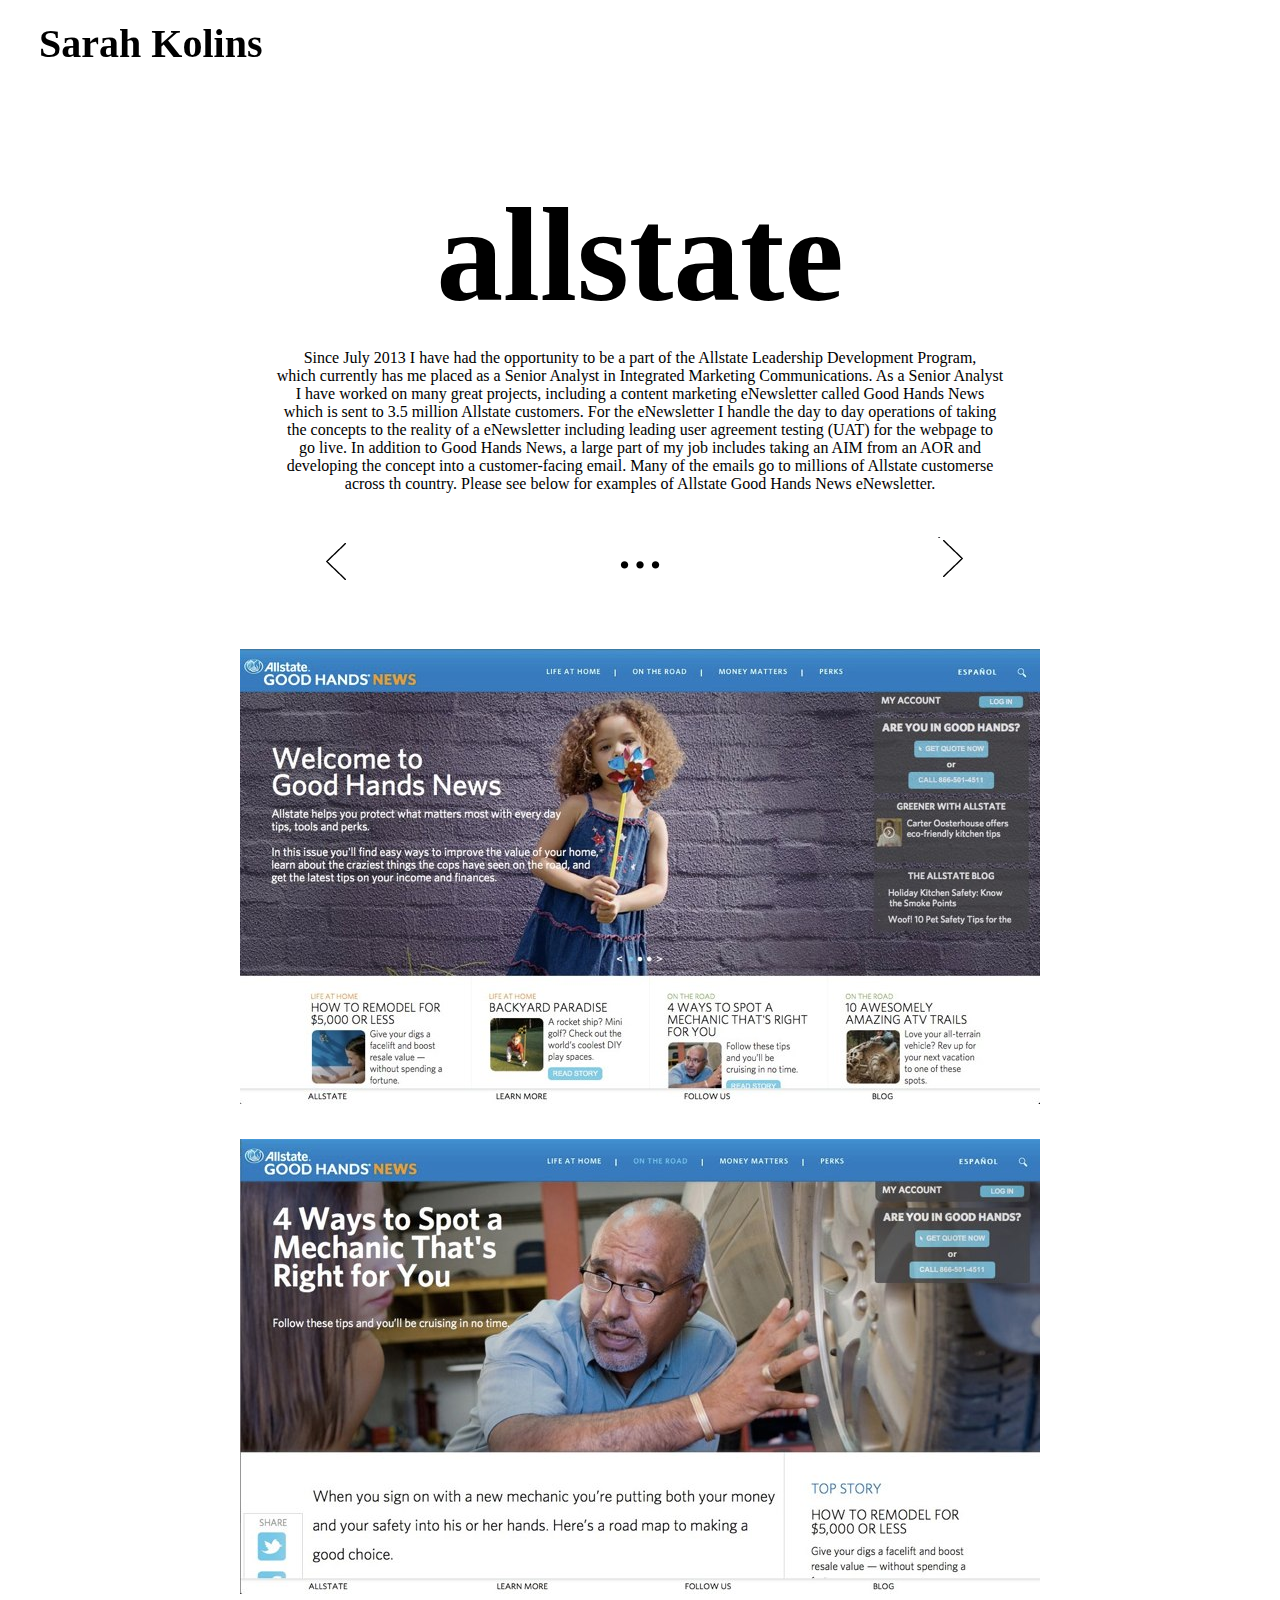
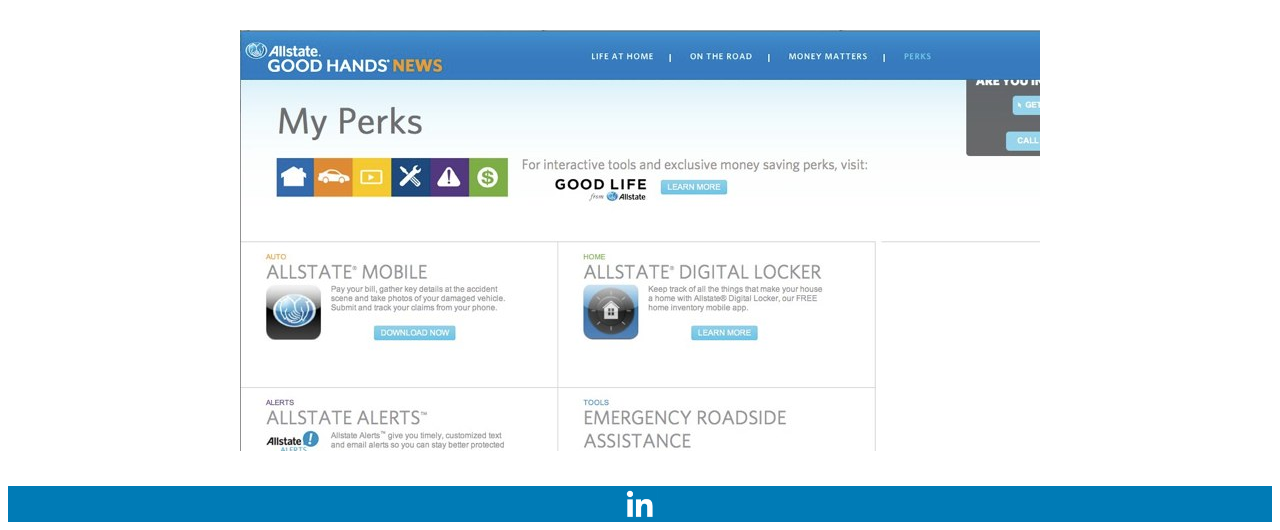
<file: Allstate.html>
<!DOCTYPE html PUBLIC "-//W3C//DTD XHTML 1.0 Transitional//EN" "http://www.w3.org/TR/xhtml1/DTD/xhtml1-transitional.dtd">
<html xmlns="http://www.w3.org/1999/xhtml">
<head>
<meta http-equiv="Content-Type" content="text/html; charset=UTF-8" />
<title>Sarah Kolins' Resume</title>
<link href="CSS.css" rel="stylesheet" type="text/css" />
</head>

<body>
<!--Nav-->
<nav>
	<h4 id="header"><a class="navLinks" href="Sarah Kolins Resume.html">Sarah Kolins</a></h4> 
</nav> 

<!--Allstate-->
	<div class="pageBackgrounds">
		<h5 class="subpageHeadings">allstate</h5>
			<p class="subpageText">Since July 2013 I have had the opportunity to be a part of the Allstate Leadership Development Program,<br /> which currently has me placed as a Senior Analyst in Integrated Marketing Communications. As a Senior Analyst<br /> I have worked on many great projects, including a content marketing eNewsletter called Good Hands News<br /> which is sent to 3.5 million Allstate customers. For the eNewsletter I handle the day to day operations of taking<br /> the concepts to the reality of a eNewsletter including leading user agreement testing (UAT) for the webpage to<br /> go live. In addition to Good Hands News, a large part of my job includes taking an AIM from an AOR and<br /> developing the concept into a customer-facing email.  Many of the emails go to millions of Allstate customerse<br /> across th country. Please see below for examples of Allstate Good Hands News eNewsletter.</p>
	</div>

	<table>
    	<tr>
        	<td><div class="leftArrow"><a href="DeltaSig.html"><img src="Images/Left Arrow.png" /></a></div></td>
            <td><p class="dots"> ...</p></td>
            <td><div class="rightArrow"><a href="Kohls.html"><img src="Images/Right Arrow.png" /></a></div></td>
		</tr>
	</table>                     
    
<!--Image-->
	<img class="subpageImgs" src="Images/Allstate_1.jpg" />
    <img class="subpageImgs" src="Images/Allstate_2.jpg" />
    <img class="subpageImgs" src="Images/Allstate_3.jpg" />

<!--Linkedin-->
<div id="linkedin">
	<a href="http://www.linkedin.com/pub/sarah-kolins/26/ba4/540"><img id="logo" src="Images/linkedin.png"/></a>
</div>	 
 
</body>
</html>
</file>
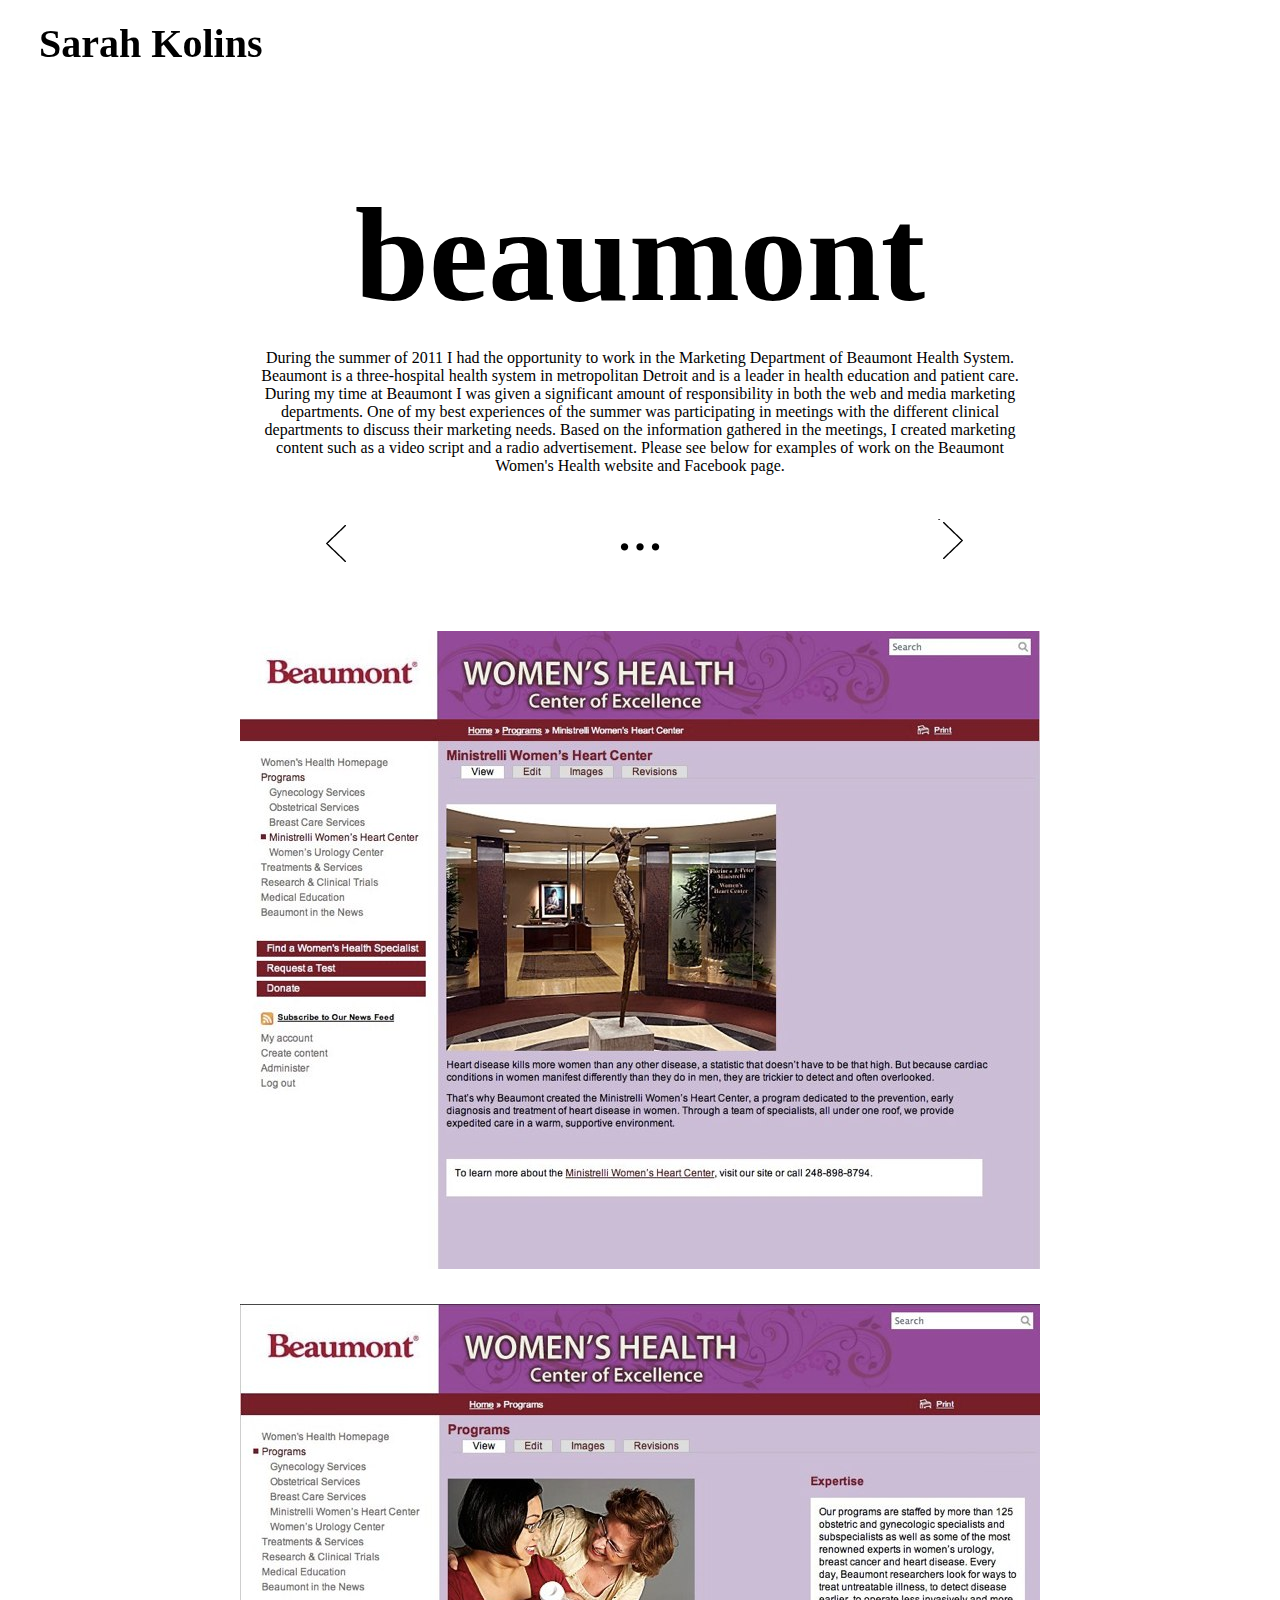
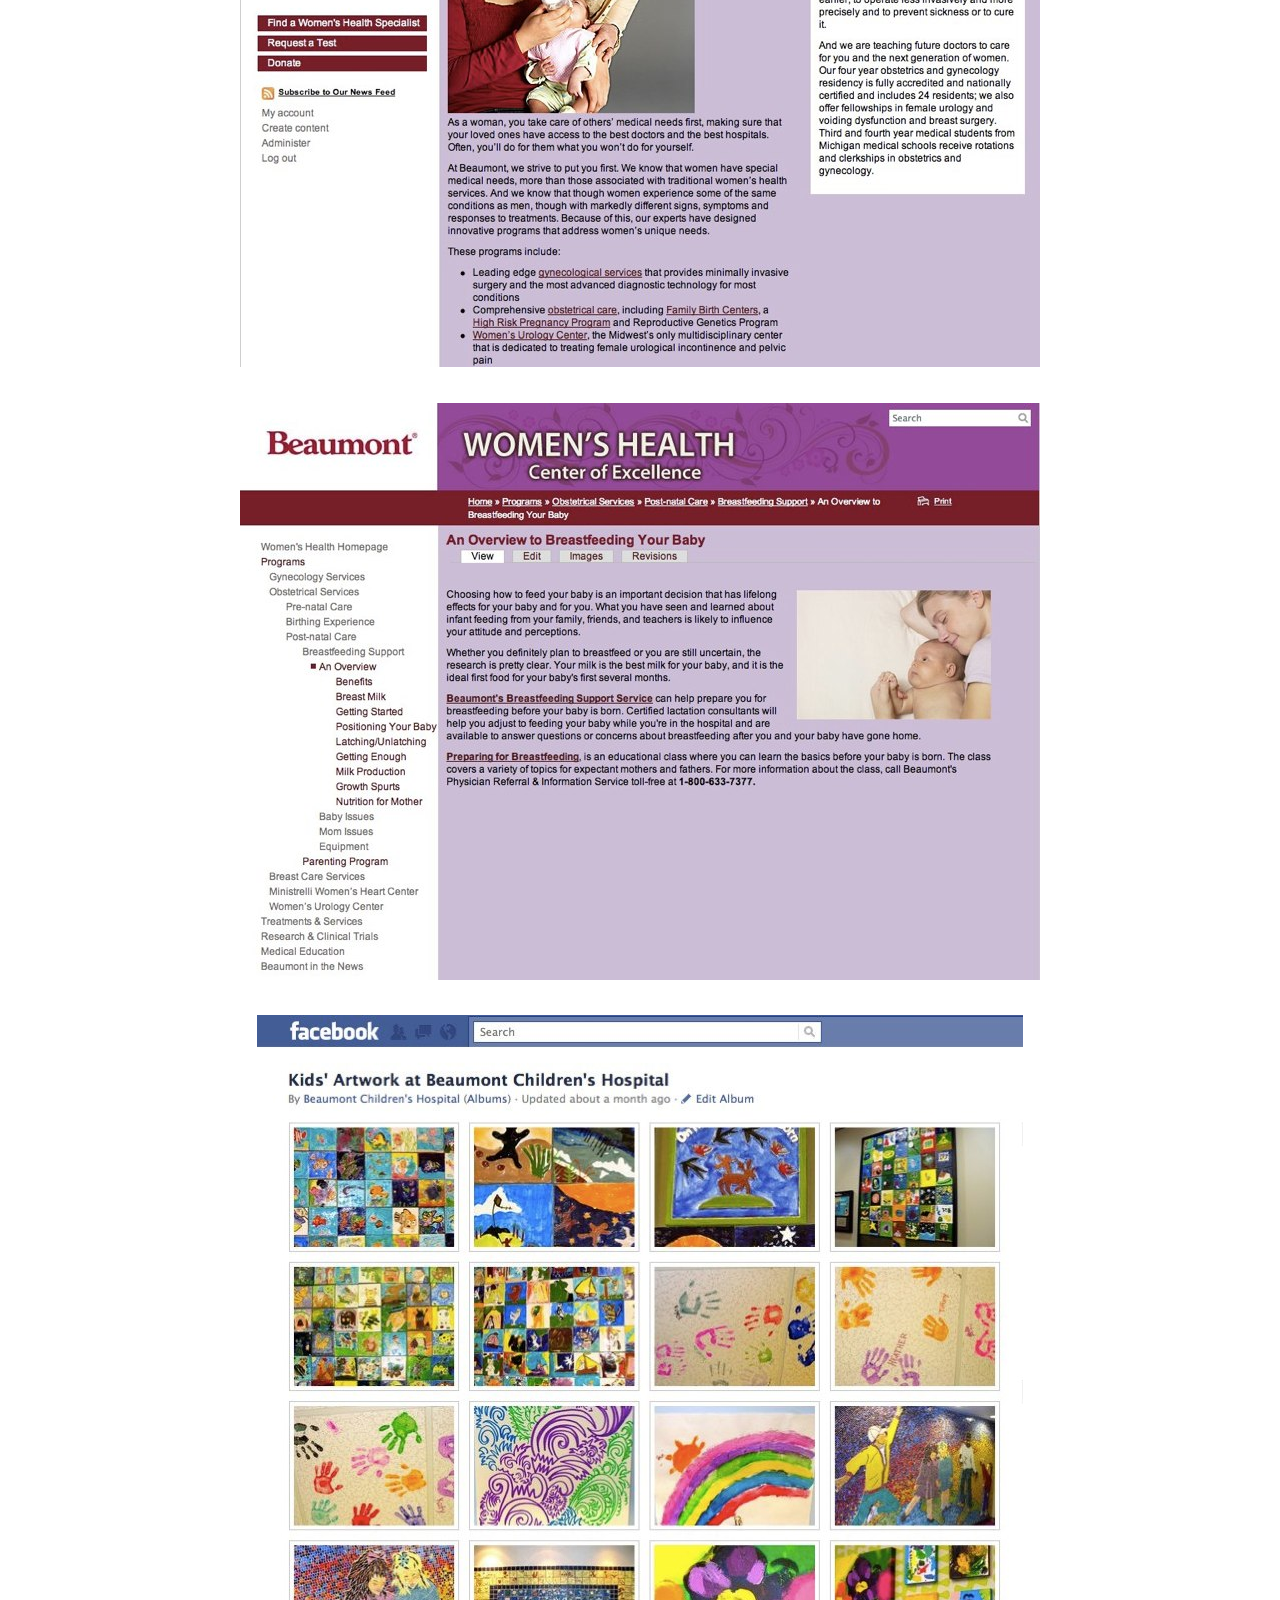
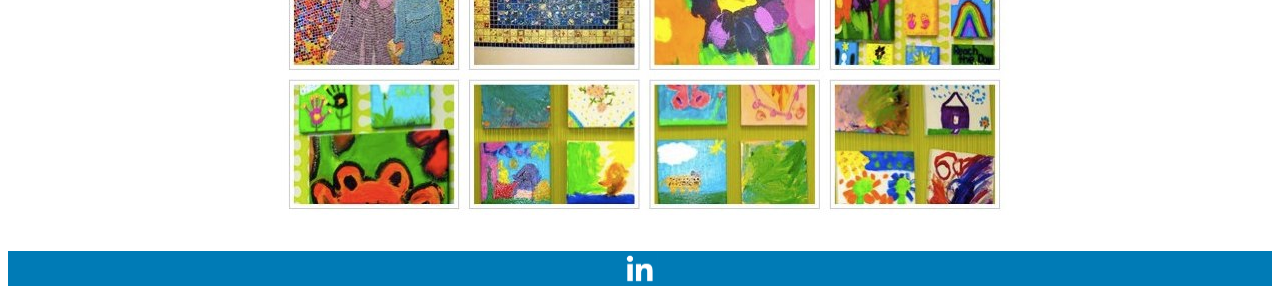
<file: beaumont.html>
<!DOCTYPE html PUBLIC "-//W3C//DTD XHTML 1.0 Transitional//EN" "http://www.w3.org/TR/xhtml1/DTD/xhtml1-transitional.dtd">
<html xmlns="http://www.w3.org/1999/xhtml">
<head>
<meta http-equiv="Content-Type" content="text/html; charset=UTF-8" />
<title>Sarah Kolins' Resume</title>
<link href="CSS.css" rel="stylesheet" type="text/css" />
<link href="CSS.css" rel="stylesheet" type="text/css" />
</head>

<body>
<!--Nav-->
<nav>
	<h4 id="header"><a class="navLinks" href="Sarah Kolins Resume.html">Sarah Kolins</a></h4>
</nav> 

<!--Beaumont-->
	<div class="pageBackgrounds">
		<h5 class="subpageHeadings">beaumont</h5>
			<p class="subpageText">During  the summer of 2011 I had the opportunity to work in the Marketing Department of Beaumont Health System.<br />Beaumont is a three-hospital health system in metropolitan Detroit and is a leader in health education and patient care.<br /> During my time at Beaumont I was given a significant amount of responsibility in both the web and media marketing<br /> departments. One of my best experiences of the summer was participating in meetings with the different clinical<br /> departments to discuss their marketing needs. Based on the information gathered in the meetings, I created marketing<br /> content such as a video script and a radio advertisement. Please see below for examples of work on the Beaumont<br /> Women's Health website and Facebook page.</p>
	</div>

<table>
    	<tr>
        	<td><div class="leftArrow"><a href="Kohls.html"><img src="Images/Left Arrow.png" /></a></div></td>
            <td><p class="dots"> ...</p></td>
            <td><div class="rightArrow"><a href="DeltaSig.html"><img src="Images/Right Arrow.png" /></a></div></td>
		</tr>
	</table> 
    
<!--Image-->
	<img class="subpageImgs" src="Images/Beaumont_1.jpg" />
    <img class="subpageImgs" src="Images/Beaumont_2.jpg" />
    <img class="subpageImgs" src="Images/Beaumont_3.jpg" />
    <img class="subpageImgs" src="Images/Beaumont_4.jpg" />

<!--Linkedin-->
<div id="linkedin">
	<a href="http://www.linkedin.com/pub/sarah-kolins/26/ba4/540"><img id="logo" src="Images/linkedin.png"/></a>
</div>	 

</body>
</html>
</file>
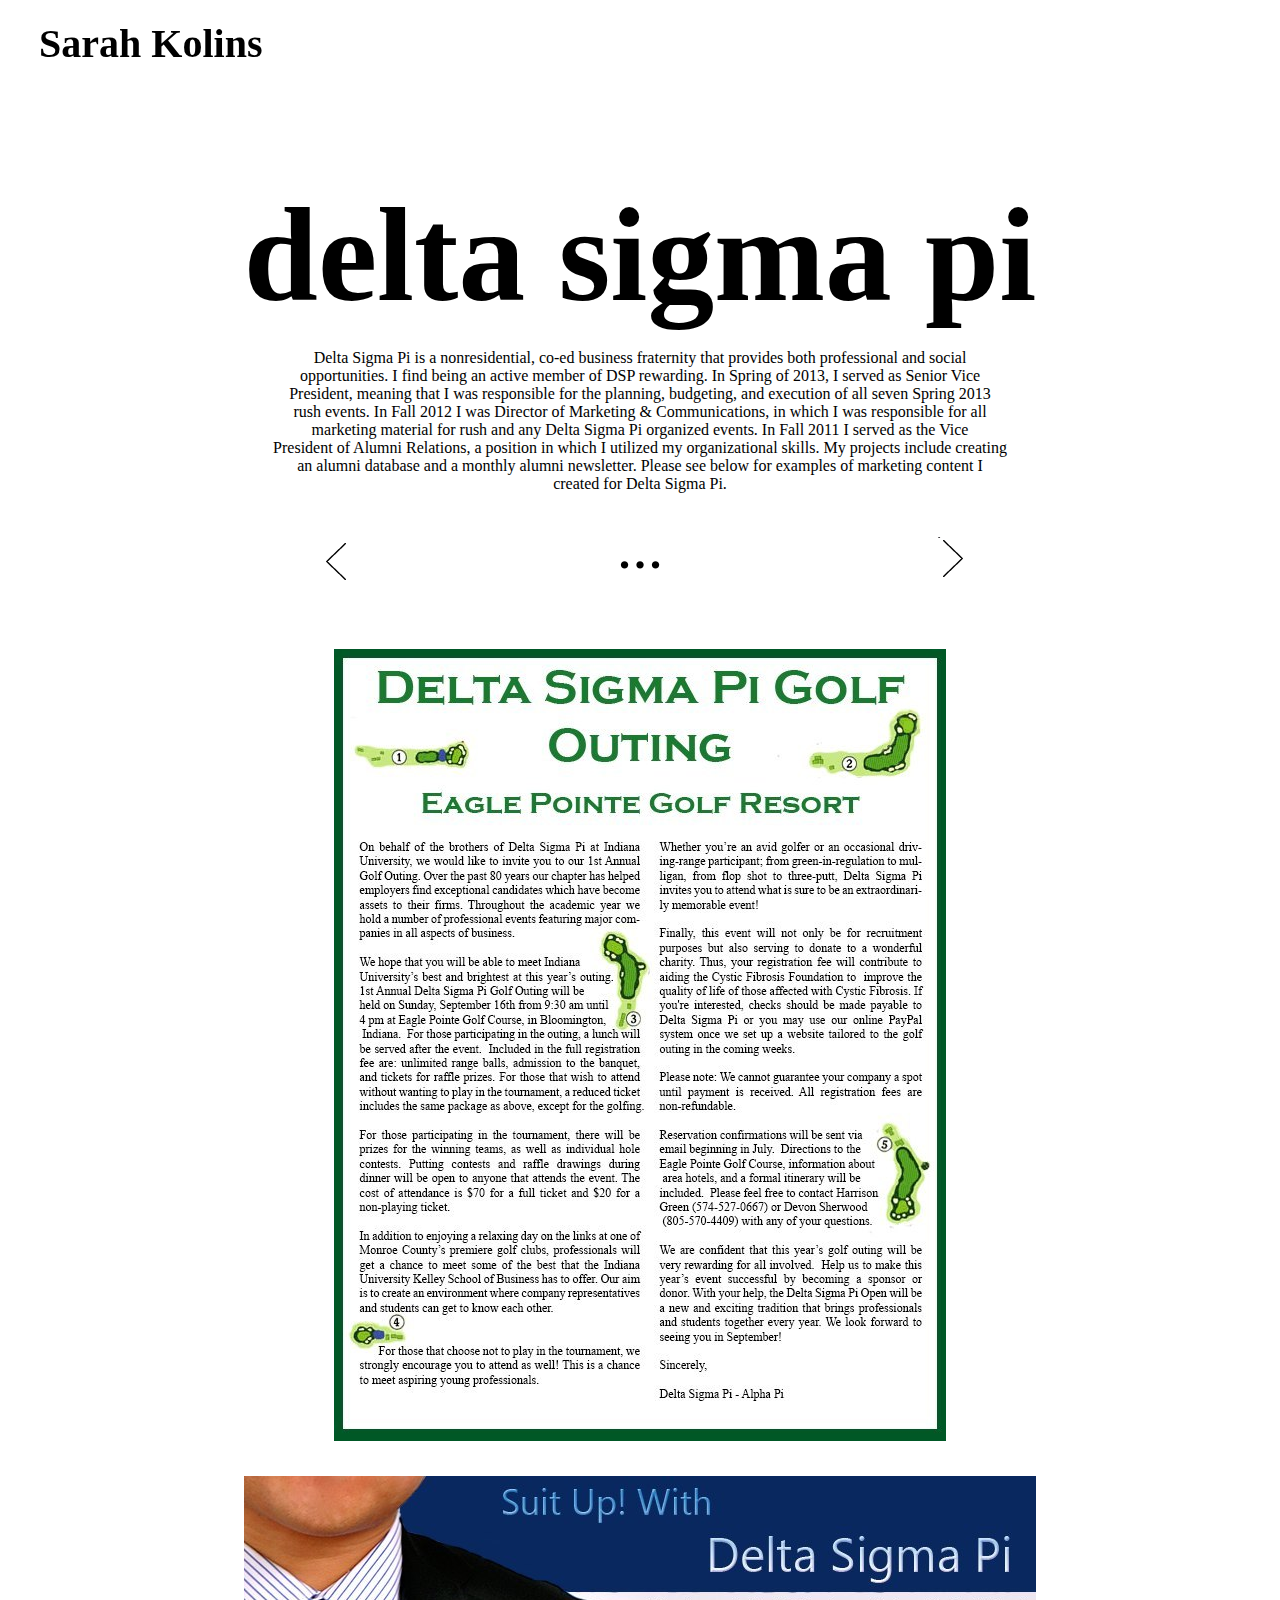
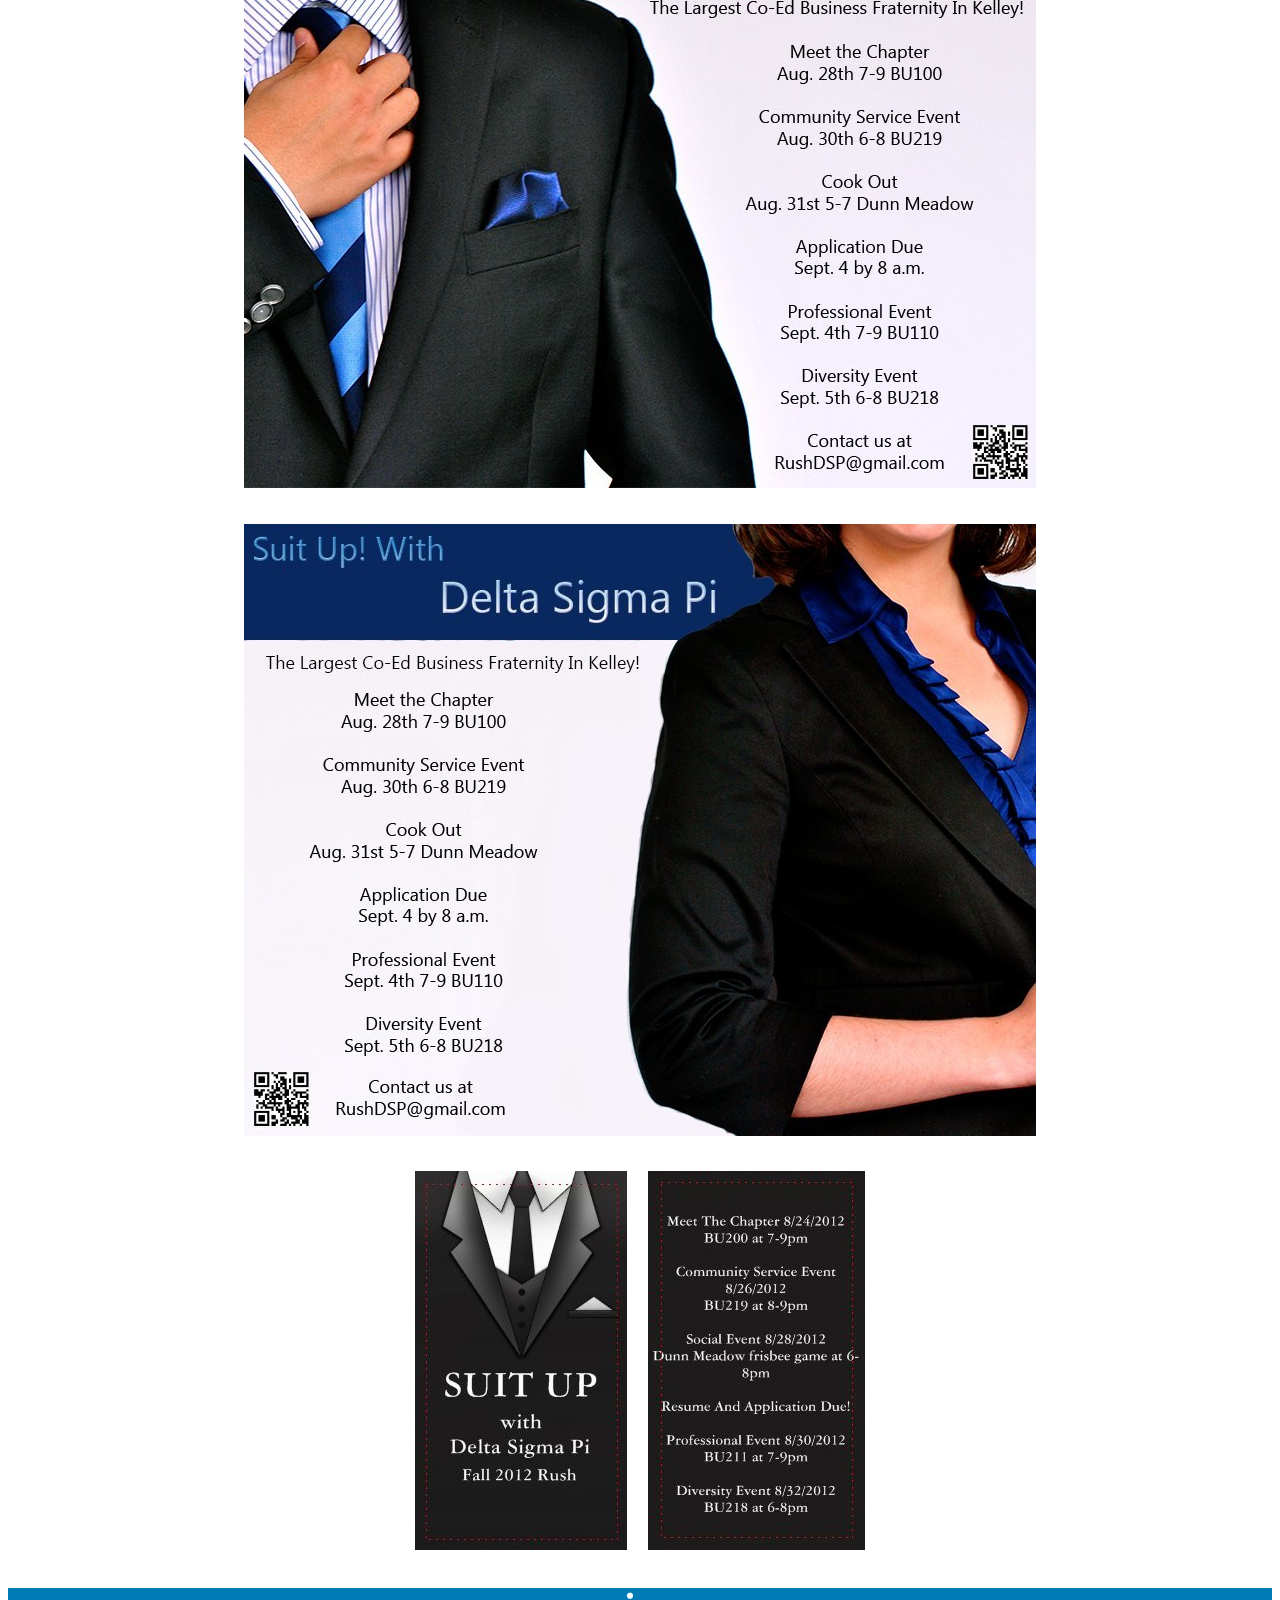
<file: DeltaSig.html>
<!DOCTYPE html PUBLIC "-//W3C//DTD XHTML 1.0 Transitional//EN" "http://www.w3.org/TR/xhtml1/DTD/xhtml1-transitional.dtd">
<html xmlns="http://www.w3.org/1999/xhtml">
<head>
<meta http-equiv="Content-Type" content="text/html; charset=UTF-8" />
<title>Sarah Kolins' Resume</title>
<link href="CSS.css" rel="stylesheet" type="text/css" />
</head>

<body>
<!--Nav-->
<nav>
	<h4 id="header"><a class="navLinks" href="Sarah Kolins Resume.html">Sarah Kolins</a></h4>  
</nav> 

<!--DeltaSig-->
	<div class="pageBackgrounds">
		<h5 class="subpageHeadings">delta sigma pi</h5>
			<p class="subpageText">Delta Sigma Pi is a nonresidential, co-ed business fraternity that provides both professional and social<br /> opportunities. I find being an active member of DSP rewarding. In Spring of 2013, I served as Senior Vice<br /> President, meaning that I was responsible for the planning, budgeting, and execution of all seven Spring 2013<br /> rush events. In Fall 2012 I was Director of Marketing & Communications, in which I was responsible for all<br /> marketing material for rush and any Delta Sigma Pi organized events. In Fall 2011 I served as the Vice<br /> President of Alumni Relations, a position in which I utilized my organizational skills.  My projects include creating<br /> an alumni database and a monthly alumni newsletter. Please see below for examples of marketing content I<br /> created for Delta Sigma Pi.</p>
	</div>

<table>
    	<tr>
        	<td><div class="leftArrow"><a href="beaumont.html"><img src="Images/Left Arrow.png" /></a></div></td>
            <td><p class="dots"> ...</p></td>
            <td><div class="rightArrow"><a href="Allstate.html"><img src="Images/Right Arrow.png" /></a></div></td>
		</tr>
	</table> 
    
<!--Image-->
	<img class="subpageImgs" src="Images/DSP_1.jpg" />
    <img class="subpageImgs" src="Images/DSP_2.jpg" />
    <img class="subpageImgs" src="Images/DSP_3.jpg" />
    <img class="subpageImgs" src="Images/DSP_4.jpg" />

<!--Linkedin-->
<div id="linkedin">
	<a href="http://www.linkedin.com/pub/sarah-kolins/26/ba4/540"><img id="logo" src="Images/linkedin.png"/></a>
</div>	 
</body>
</html>
</file>
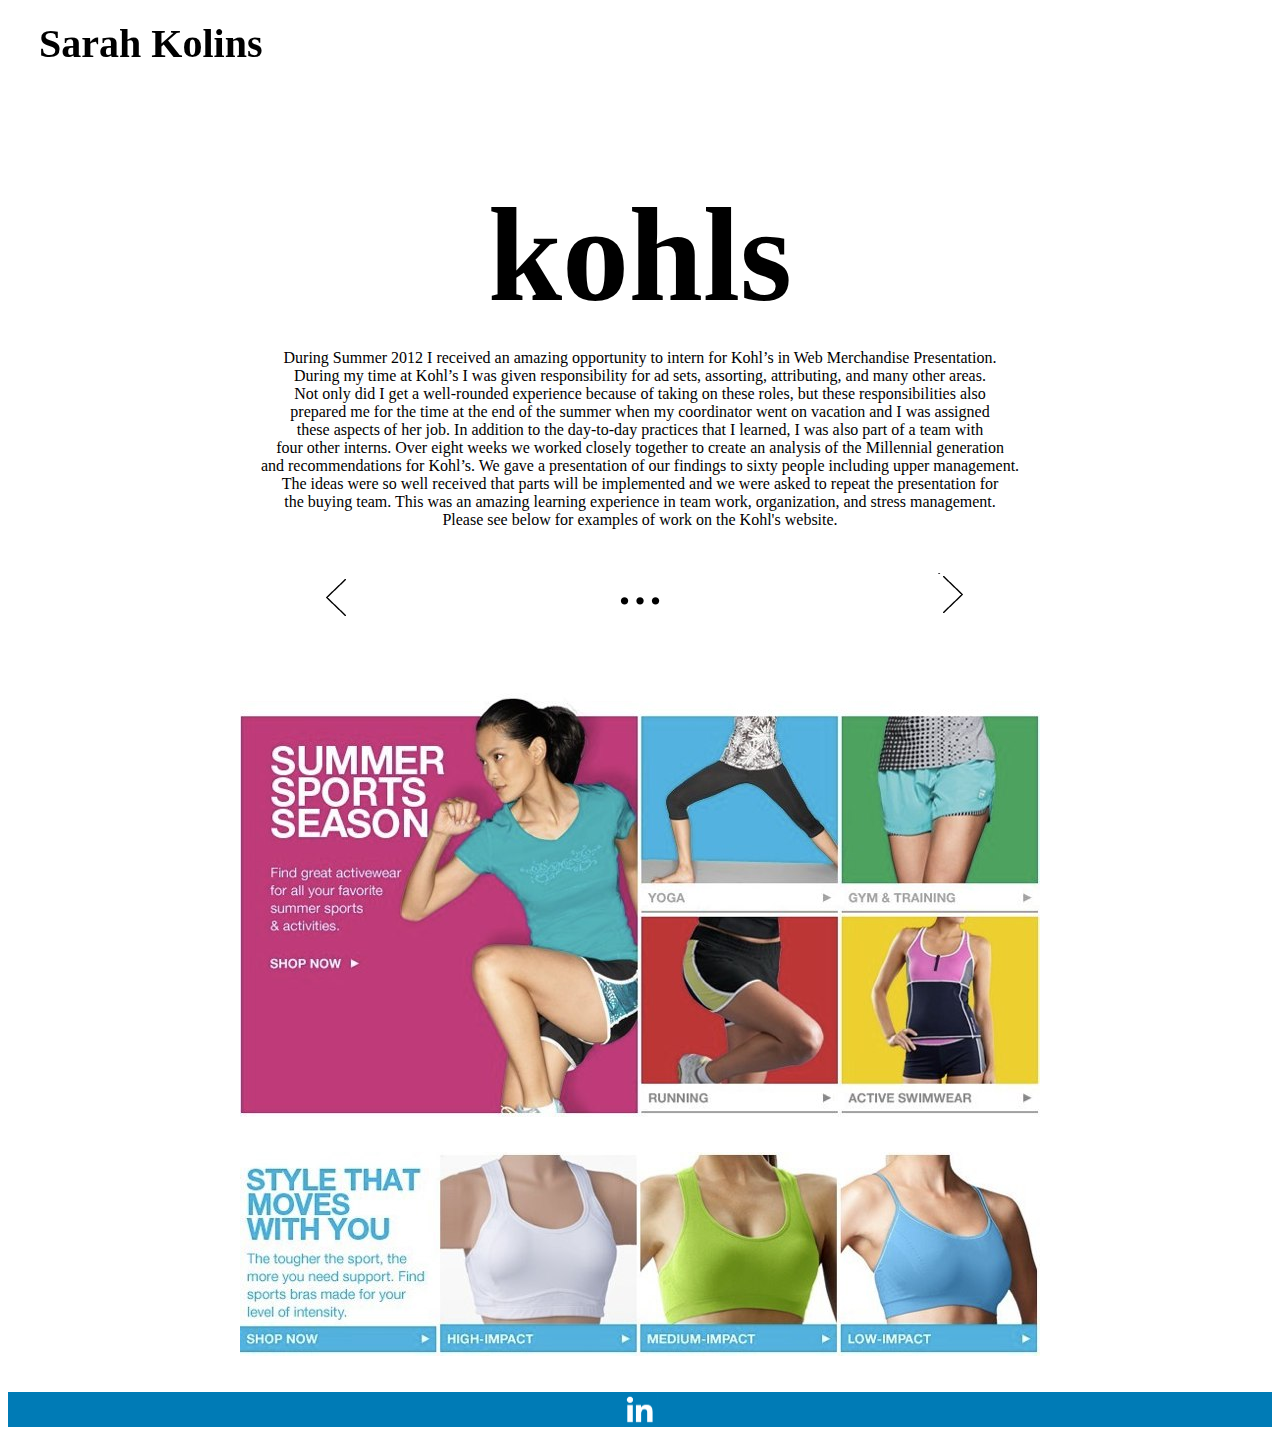
<file: Kohls.html>
<!DOCTYPE html PUBLIC "-//W3C//DTD XHTML 1.0 Transitional//EN" "http://www.w3.org/TR/xhtml1/DTD/xhtml1-transitional.dtd">
<html xmlns="http://www.w3.org/1999/xhtml">
<head>
<meta http-equiv="Content-Type" content="text/html; charset=UTF-8" />
<title>Sarah Kolins' Resume</title>
<link href="CSS.css" rel="stylesheet" type="text/css" />
</head>

<body>
<!--Nav-->
<nav>
	<h4 id="header"><a class="navLinks" href="Sarah Kolins Resume.html">Sarah Kolins</a></h4> 
</nav> 

<!--Kohls-->
	<div class="pageBackgrounds">
		<h5 class="subpageHeadings">kohls</h5>
			<p class="subpageText">During Summer 2012 I received an amazing opportunity to intern for Kohl’s in Web Merchandise Presentation.<br />  During my time at Kohl’s I was given responsibility for ad sets, assorting, attributing, and many other areas.<br /> Not only did I get a well-rounded experience because of taking on these roles, but these responsibilities also<br /> prepared me for the time at the end of the summer when my coordinator went on vacation and I was assigned<br /> these aspects of her job. In addition to the day-to-day practices that I learned, I was also part of a team with<br /> four other interns. Over eight weeks we worked closely together to create an analysis of the Millennial generation<br /> and recommendations for Kohl’s.  We gave a presentation of our findings to sixty people including upper management.<br /> The ideas were so well received that parts will be implemented and we were asked to repeat the presentation for<br /> the buying team. This was an amazing learning experience in team work, organization, and stress management.<br /> Please see below for examples of work on the Kohl's website.</p>
	</div>

<table>
    	<tr>
        	<td><div class="leftArrow"><a href="DeltaSig.html"><img src="Images/Left Arrow.png" /></a></div></td>
            <td><p class="dots"> ...</p></td>
            <td><div class="rightArrow"><a href="Kohls.html"><img src="Images/Right Arrow.png" /></a></div></td>
		</tr>
	</table>  
    
<!--Image-->
	<img class="subpageImgs" src="Images/Kohls_1.jpg" />
    <img class="subpageImgs" src="Images/Kohls_2.jpg" />

<!--Linkedin-->
<div id="linkedin">
	<a href="http://www.linkedin.com/pub/sarah-kolins/26/ba4/540"><img id="logo" src="Images/linkedin.png"/></a>
</div>	 

</body>
</html>
</file>
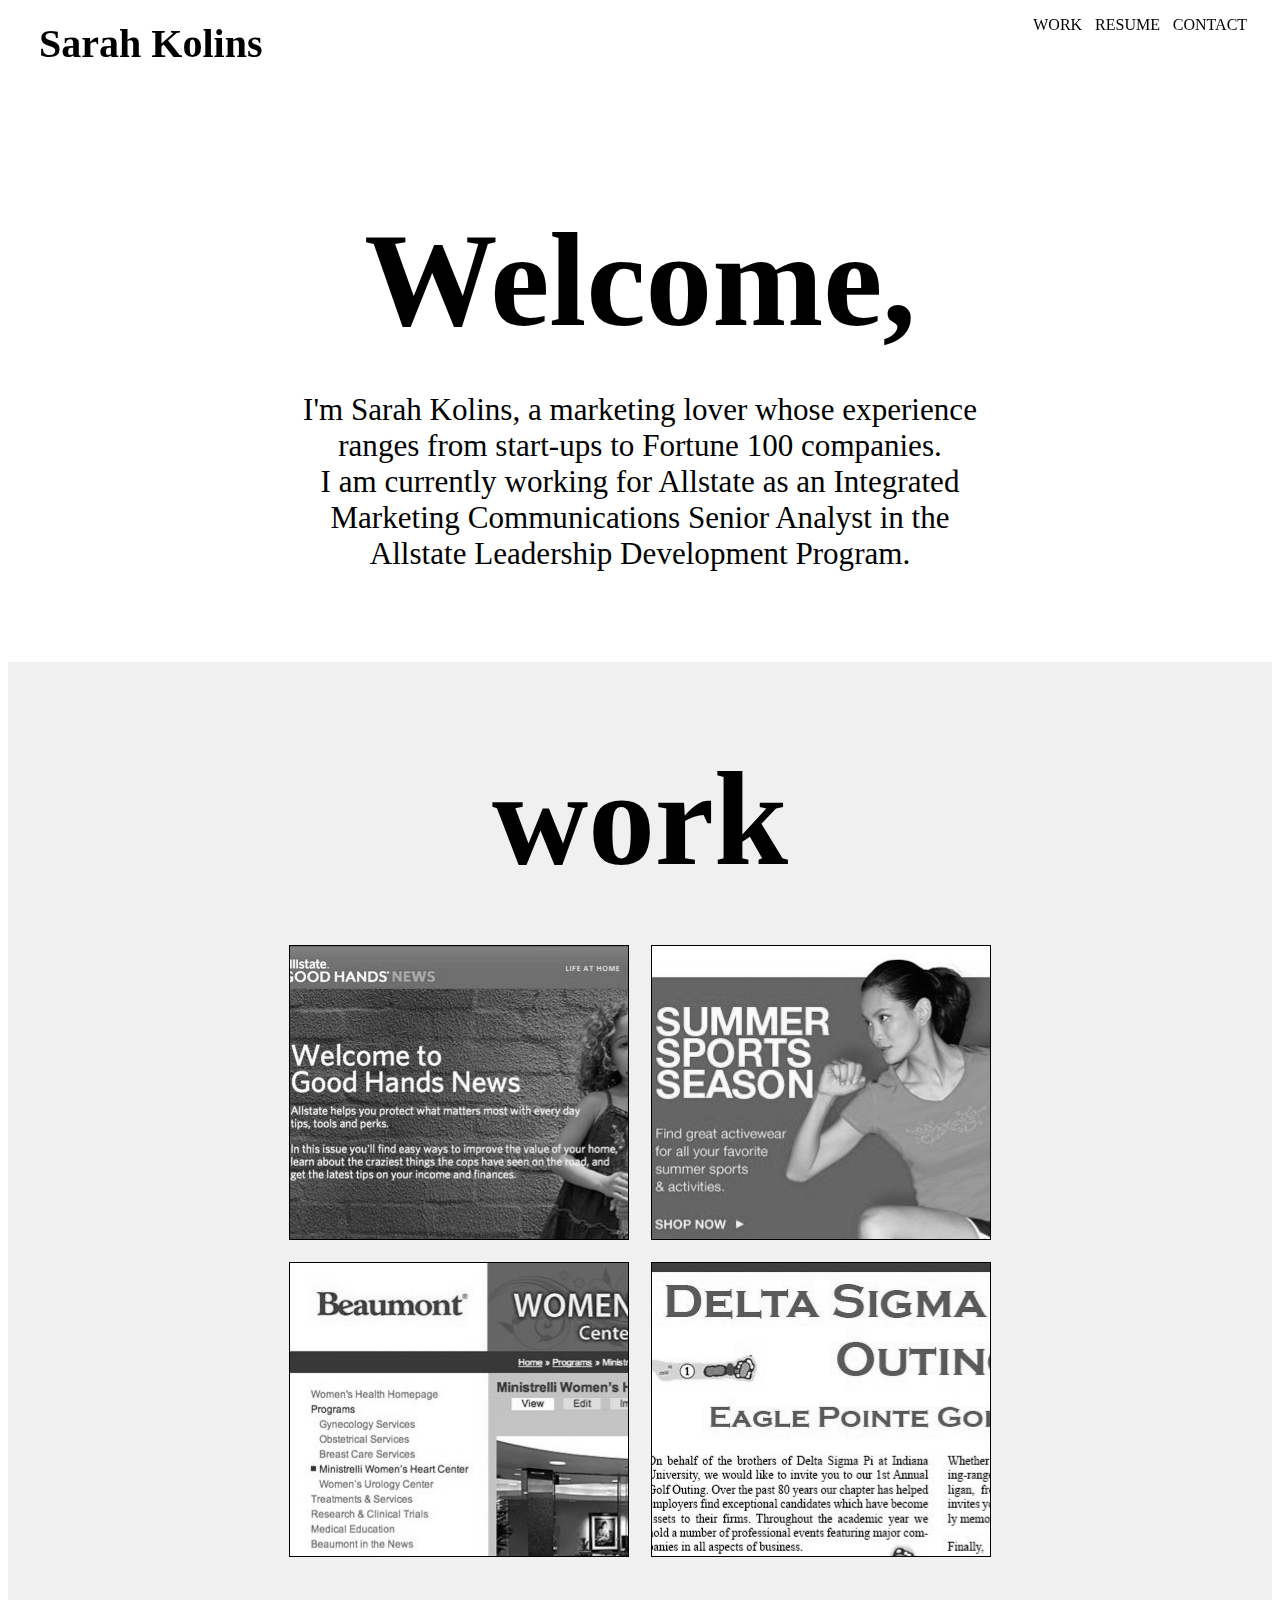
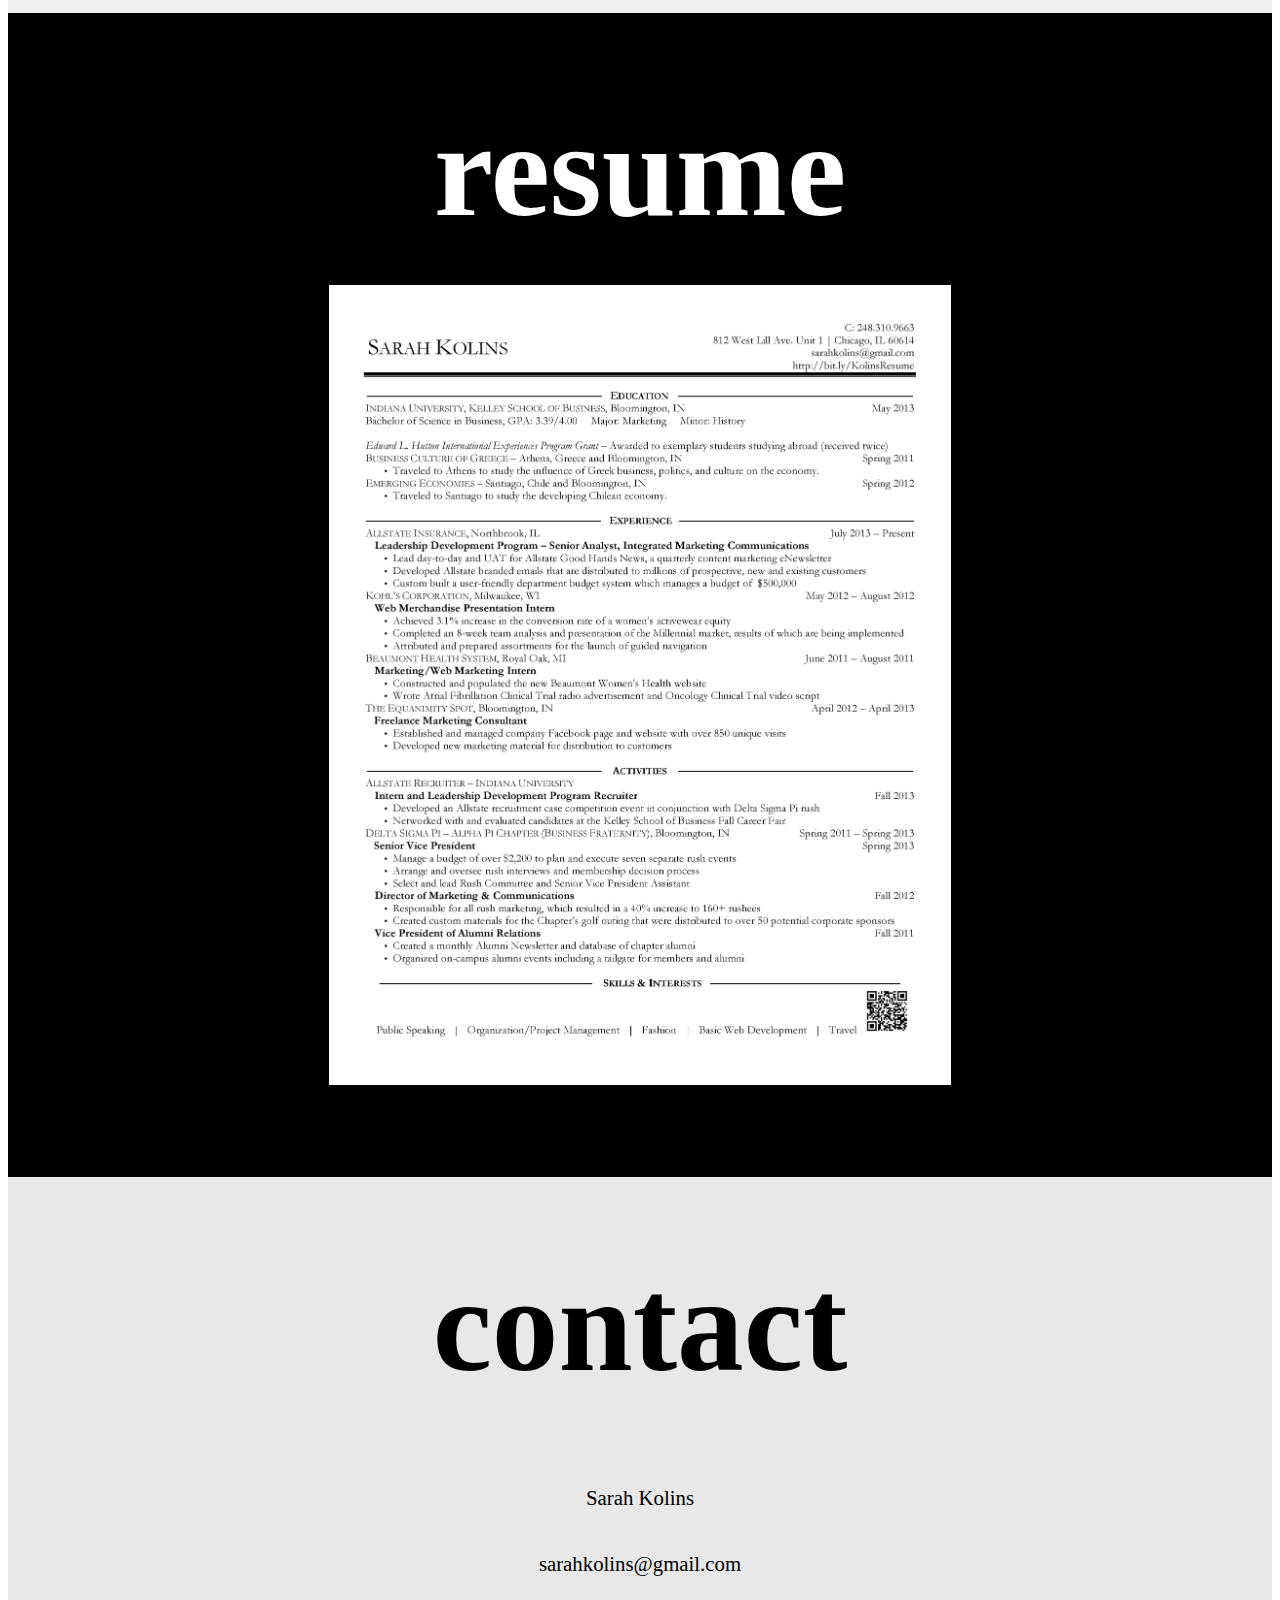
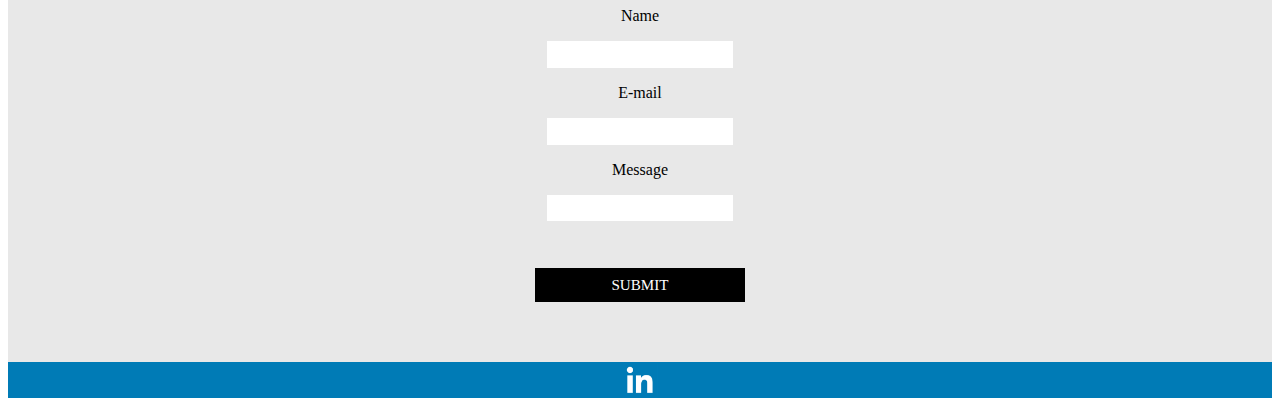
<file: Sarah Kolins Resume.html>
<!DOCTYPE html PUBLIC "-//W3C//DTD XHTML 1.0 Transitional//EN" "http://www.w3.org/TR/xhtml1/DTD/xhtml1-transitional.dtd">
<html xmlns="http://www.w3.org/1999/xhtml">
<head>
<meta http-equiv="Content-Type" content="text/html; charset=UTF-8" />
<link href="CSS.css" rel="stylesheet" type="text/css" />
	<title>Sarah Kolins' Resume</title>
<script src="jquery-1.11.0.min.js">
</script>
</head>

<body>
<!--Nav-->
<nav>
	<h4 id="header"><a class="navLinks" href="#welcomeBackground">Sarah Kolins</a></h4>
	<ul>
		<li><a id="workLink" class="navLinks" href="#workBackground">WORK</a></li>
		<li><a id="resumeLink" class="navLinks" href="#resumeBackground">RESUME</a></li>
		<li><a id="contactLink" class="navLinks" href="#contactBackground">CONTACT</a></li>  
	</ul>  
</nav>   
        
<!--Welcome-->
	<div id="welcomeBackground">
		<h5 id="welcome">Welcome,</h5>
			<p id="intro">I'm Sarah Kolins, a marketing lover whose experience<br />ranges from start-ups to Fortune 100 companies.<br />I am currently working for Allstate as an Integrated<br /> Marketing Communications Senior Analyst in the<br />Allstate Leadership Development Program.</p>
	</div>

<!--Work-->    
	<div id="workBackground">
		<h5 id="work">work</h5>
    		<table>
        		<tr>
            		<td><div id="allstateHover" onclick="location.href='Allstate.html';" /></td>
                	<td><div id="kohlsHover" onclick="location.href='Kohls.html';" /></td>
				</tr>
            	<tr>
            		<td><div id="beaumontHover" onclick="location.href='beaumont.html';" /></td>
                	<td><div id="DSPHover" onclick="location.href='DeltaSig.html';" /></td>
				</tr>
			</table> 
	</div>        

<!--Resume-->
	<div id="resumeBackground">
		<h5 id="resume">resume</h5> 
			<a href="Sarah Kolins Resume.pdf"><img id="resumeImg" src="Images/Sarah Kolins Resume-page_jpg.jpg" /></a>
	</div>  	
        
<!--Contact-->
	<div id="contactBackground">
		<h5 id="contact">contact</h5>
			<p class="contactInfo">Sarah Kolins</p>
			<p class="contactInfo">sarahkolins@gmail.com</p>
			<p>Name</p>
				<input type="text" />
			<p>E-mail</p>
				<input type="email" />
			<p>Message</p>
				<input type="text" />
				<input type="submit" name="SEND" value="SUBMIT" id="button"/>  
	</div>  
            
<!--Linkedin-->
<div id="linkedin">
	<a href="http://www.linkedin.com/pub/sarah-kolins/26/ba4/540"><img id="logo" src="Images/linkedin.png"/></a>
</div>
<script>
var workPosition = $('#workBackground').offset().top;
var resumePosition = $('#resumeBackground').offset().top;
var contactPosition = $('#contactBackground').offset().top;

$(document).ready(function(){
		  $(window).scroll(function(){
				  var height = $(window).scrollTop();

				  if(height > contactPosition) {
					$("#workLink").css("color","black");
					$("#resumeLink").css("color","black");
					$("#contactLink").css("color","#FF0099");
				  } else if(height > resumePosition) {
					$("#workLink").css("color","black");
					$("#resumeLink").css("color","#FF0099");
					$("#contactLink").css("color","black");
				  } else if(height > workPosition) {
					$("#workLink").css("color","#FF0099");
					$("#resumeLink").css("color","black");
					$("#contactLink").css("color","black");
				  } else {
					$("#workLink").css("color","black");
					$("#resumeLink").css("color","black");
					$("#contactLink").css("color","black");
				  }
	      });
});

</script>
                                                                       	
</body>
</html>
</file>
<file: CSS.css>
@charset "UTF-8";
li {
    display:inline;
    font-family:"Microsoft Yi Baiti";   
    padding:0.000em 0.556em 0.000em 0.000em;
    margin:0.000em;
}
ul {
    float:right;
    margin-right: 5.000em;
}
nav {
    position:fixed;
    top:0.000em;
    height:5.500em;
    width:83.000em;
    background:rgba(255,255,255,.7);
}
.navLinks:link {
    color:black;text-decoration:none; 
}
.navLinks:active {
    color:#FF0099;text-decoration:none;
}
.navLinks:visited {
    color:black;text-decoration:none; 
}
.navLinks:hover {
    color:#FF0099;text-decoration:none; 
}
#header {
    font-family:"Didot";
    font-size:2.500em;
    margin:0.000em;
    padding:0.500em 18.000em 0.500em 0.778em;
    float:left;
    white-space:nowrap;
}
#welcome {
    font-family:Didot;
    font-size:8.333em;
    text-align:center;
    margin-bottom:0.111em;
    margin-top:1.333em;
    padding-bottom:0.000em;
}
#intro {
    font-family:"Microsoft Yi Baiti";
    text-align:center;
    font-size:1.944em;
    margin-top:1.111em;
    padding-top:0.000em;
}
#welcomeBackground {
    padding:1.111em 0.000em 3.667em 0.000em;
}
p {
    font-family: "Microsoft Yi Baiti";
    text-align:center;
}
 
table {
    margin:0 auto;
}
#work {
    font-family:Didot;
    font-size:8.333em;
    text-align:center;
    margin:0.000em 0.000em 0.278em 0.000em;
    padding:0.000em;
}
#workBackground {
    background:#F0F0F0;
    padding:5.000em 0.000em 2.778em 0.000em;
    margin:0.000em;
}
#allstateHover {
    background:url(Images/Allstate_B&W.jpg);
    height:16.667em;
    width:19.444em;
    padding:0.833em;
    border: 0.111em solid black;
    margin:0.556em;
    transition: background-image 1s ease-in-out;
    cursor: pointer;
}
#allstateHover:hover {
    background:url(Images/Allstate_Hover.jpg);
}
#kohlsHover {
    background:url(Images/Kohls_B&W.jpg);
    height:16.667em;
    width:19.444em;
    padding:0.833em;
    border: 0.111em solid black;
    margin:0.556em;
    transition: background-image 1s ease-in-out;
    cursor: pointer;
}
#kohlsHover:hover {
    background:url(Images/Kohls_Hover.jpg);
}
#beaumontHover {
    background:url(Images/Beaumont_B&W.jpg);
    height:16.667em;
    width:19.444em;
    padding:0.833em;
    border: 0.111em solid black;
    margin:0.556em;
    transition: background-image 1s ease-in-out;
    cursor: pointer;
}
#beaumontHover:hover {
    background:url(Images/Beaumont_Hover.jpg);
}
#DSPHover {
    background:url(Images/Delta%20Sigma%20Pi_B&W.jpg);
    height:16.667em;
    width:19.444em;
    padding:0.833em;
    border: 0.111em solid black;
    margin:0.556em;
    transition: background-image 1s ease-in-out;
    cursor: pointer;
}
#DSPHover:hover {
    background:url(Images/Delta%20Sigma%20Pi_Hover.jpg);
}
#resume {
    font-family:Didot;
    font-size:8.333em;
    text-align:center;
    color:white;
    margin:0.000em 0.000em 0.278em 0.000em;
    padding:0.000em;
}
#resumeBackground {
    background:black;
    margin:0.000em;
    padding:5.000em 0.000em 3.778em 0.000em;
}
#resumeImg {
    height:50.000em;
    width:38.889em; 
    border:none;
    padding:0.000em 0.000em 2.000em 0.000em;
    display: block;
    margin:0 auto;
}
input[type="text"] {
    display: block;
    margin:0 auto;
    height:1.556em;
    width:13.333em;
    box-shadow: none;
    border-color: transparent;
}
input[type="email"] {
    display: block;
    margin:0 auto;
    height:1.556em;
    width:13.333em;
    box-shadow: none;
    border-color: transparent;
}
#button {
    display: block;
    margin:0 auto;
    background: #000000;
    color:white;
    box-shadow: none;
    border-color: transparent;
    font-family:"Microsoft Yi Baiti";
    height:2.222em;
    width:13.889em;
    margin-top:3.111em;
    margin-bottom:2.222em;
    font-size:0.944em;
}
#button:hover {
    background:#FF0099;
}
#contact {
    font-family:Didot;
    font-size:8.333em;
    text-align:center;  
    margin:0.000em 0.000em 0.555em 0.000em;
    padding:0.000em;
}
.contactInfo {
    font-size:1.300em;
    padding: 0.500em 0.000em 0.500em 0.000em;
}
#contactBackground {
    background:#E8E8E8;
    margin:0.000em;
    padding:4.444em 0.000em 1.667em 0.000em;
}
#linkedin {
    background:#007bb6;
}
#logo {
    height:2.222em;
    width:2.222em;
    border:0.000em;
    padding:0.000em;
    margin:0 auto;
    display: block;
}
#logo:hover {
    background:#007bb6;
}
.subpageHeadings {
    font-family:Didot;
    font-size:8.333em;
    text-align:center;
    margin-bottom:0.111em;
    margin-top:1.333em;
    padding-bottom:0.000em;
}
.subpageText {
    font-family:"Microsoft Yi Baiti";
    text-align:center;
    font-size:1.000em;
    margin-top:1.111em;
    padding-top:0.000em;
    padding-bottom:0.000em;
}
.leftArrow {
    float:left;
    padding:0.000em 16.000em 2.000em 0.000em;
}
.dots {
    font-size:3.889em;
    font-family:Didot;
    padding:0.000em;
    margin:0.000em 0.000em 1.000em 0.000em; 
}
.rightArrow {
    float:right;
    padding:0.000em 0.000em 2.000em 16.000em;
}
.subpageImgs {
    display:block;
    margin:0 auto;
    padding-bottom:2.222em;
}
</file>
